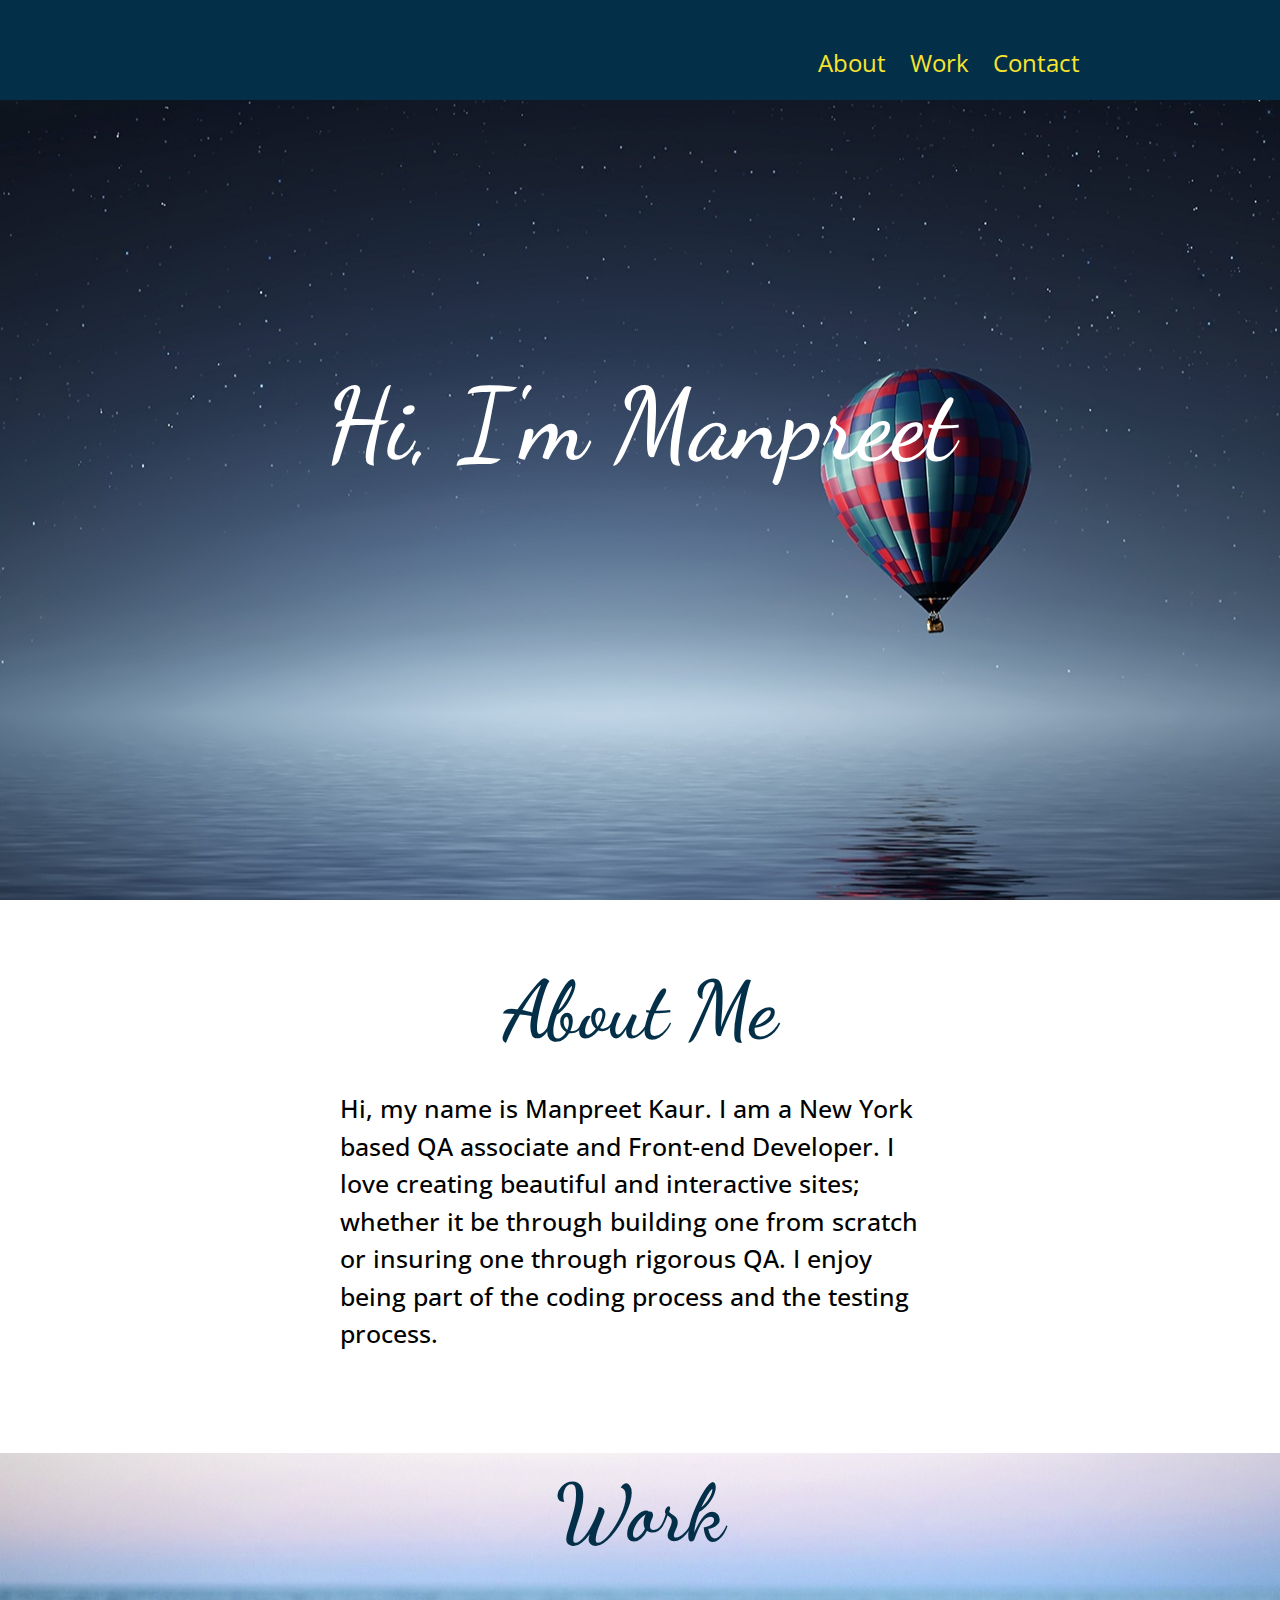
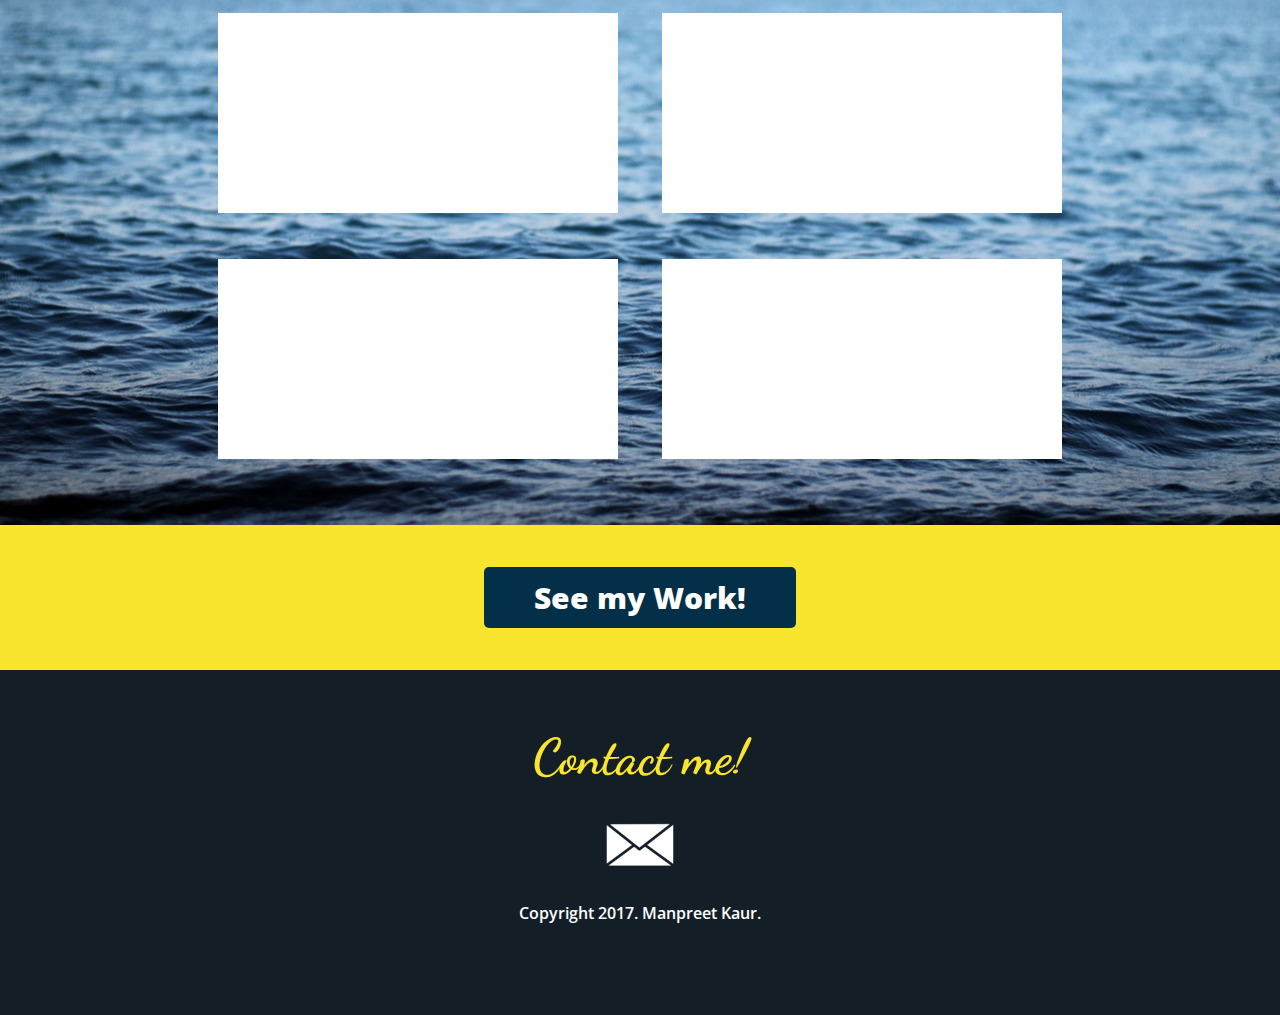
<file: my-site/index.html>
<!DOCTYPE html>
<html lang="en">
	<head>
    	<meta charset="utf-8">
    	<meta name="description" content="Manpreet's personal site">
    	<link href="https://fonts.googleapis.com/css?family=Open+Sans:300italic,300,600,800" rel="stylesheet" type="text/css">

		<title>Manpreet Kaur</title>
		<link href='https://fonts.googleapis.com/css?family=Open+Sans:300italic,300,600,800' rel='stylesheet' type='text/css'>
		<link href="https://fonts.googleapis.com/css?family=Dancing+Script" rel="stylesheet">

        <link href="https://code.ionicframework.com/ionicons/2.0.1/css/ionicons.min.css" type="text/css" rel="stylesheet">

		<!-- external CSS link -->
		<link rel="stylesheet" href="css/reset.css">
		<link rel="stylesheet" href="css/style.css">

	 </head>
	 <body>

	 <div class="header">
		 	<div class="container">
		 	  <span class="mobile-nav">
			    <i class="ion-android-menu"></i>	
	            </span> 
			    <!-- <h1 class="header-logo">Manpreet Kaur</h1> -->
			   <!--  <i class="ion-android-subway"></i> -->
			    <!-- start of main-nav -->
				 <div class="main-nav"> 
				 	<a class="active" href="#About">About</a>
				 	<a class="active" href="#">Work</a>
				 	<a class="active" href="#contact">Contact</a>	 	
			    </div>  <!-- end of main-nav -->
					 
	      </div>    
	 </div>

	 <!-- <div id="center"> -->
	 <!-- start -->
	 <div id="center" class="center-header pic-background"> 
	 <!-- center has flex class -->
		 <div class="header-container"> 
		 <!-- header-container was flexed so that h1 and i class center in the middle of the image -->
		 	<h1>Hi, I'm Manpreet</h1>
		 	<!-- <a class="button yellow" href="#">Get it Now!</a>	  -->
		 	<a href="#About"><i class="ion-ios-arrow-down"></i></a>
		 	</div>
	 </div> 
	 <!-- end -->
     <!-- start -->
	 <div id="About">
	 	<div class="container">
	 		<h2>About Me</h2>
	 		<p>Hi, my name is Manpreet Kaur. I am a New York based QA associate and Front-end Developer. I love creating beautiful and interactive sites; whether it be through building one from scratch or insuring one through rigorous QA. I enjoy being part of the coding process and the testing process.</p>

	 	</div>
	</div>
	<!-- end -->
	<div id="work" class="pic-background">
		<div class="container">
		<!-- QA cards -->
		<h2>Work</h2>
			<div class="work-card"></div>
			<div class="work-card"></div>
			<div class="work-card"></div>
			<div class="work-card"></div>

		<!-- GA projects -->

		</div>
	</div>
	<div id="divider">
		<a class="button blue" href="#">See my Work!</a>
	</div>
	<div id="contact">
		<div class="container">
				    <h1 class="contact-logo">Contact me!</h1>

				    <a href="mailto:mka0019@gmail.com?Subject=Hello" target="_top"><img src="images/email-icon.png" width="100"></a>

				    <h6>Copyright 2017. Manpreet Kaur.</h6>
		      </div> 		
	</div>

 <script src="//ajax.googleapis.com/ajax/libs/jquery/1.9.1/jquery.min.js"></script>
  <script src="java.js"></script>
  <script type="text/javascript" src="slick/slick.min.js"> </script>

	 </body>
</html>
</file>
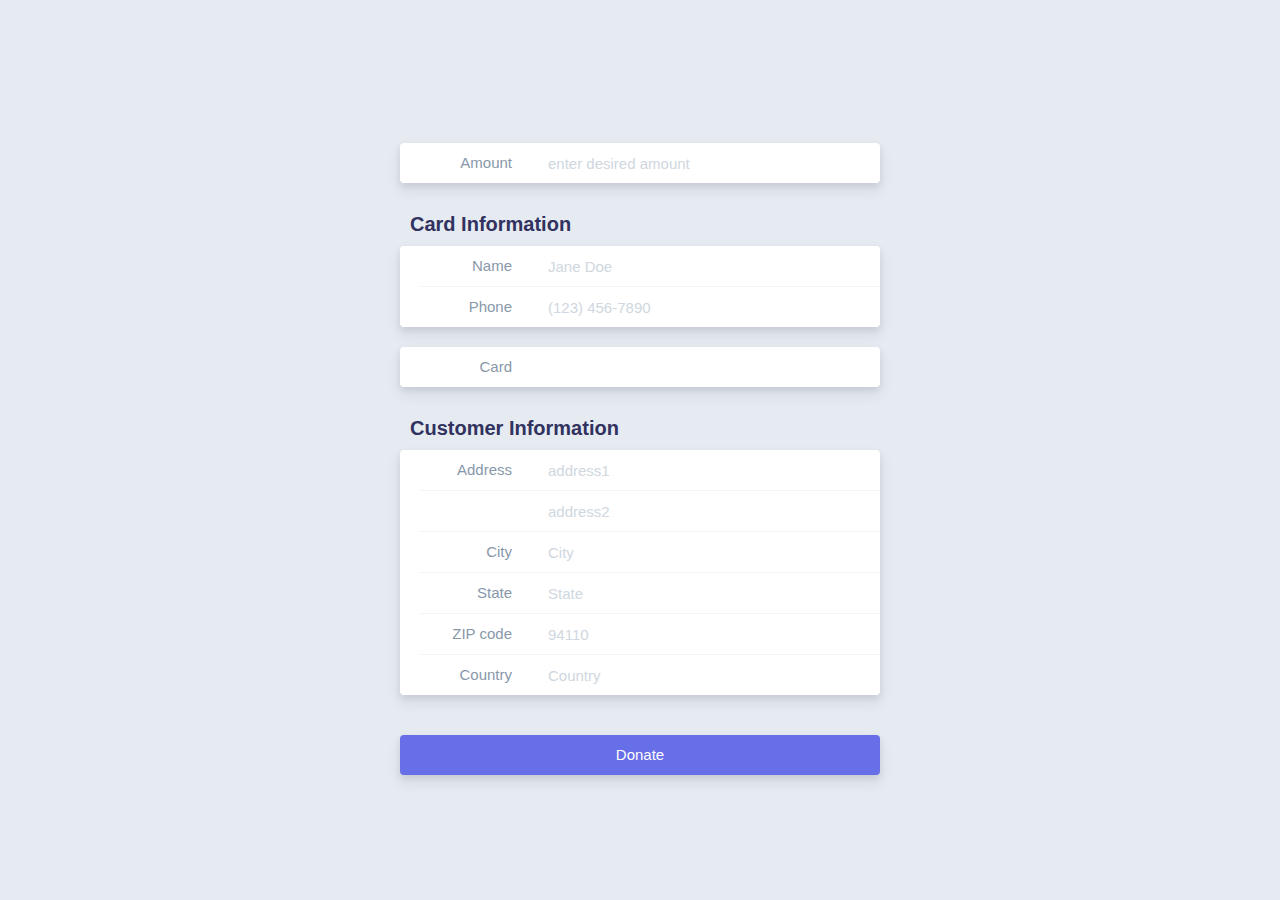
<file: pratice-form/index.html>
<!DOCTYPE html>
<html lang="en">
	<head>
    	<meta charset="utf-8">
    	<meta name="description" content="Casa test form">
		<title>testing casa form</title>
		<!-- external CSS link -->
	<!-- 	<link rel="stylesheet" href="reset.css"> -->
		<link rel="stylesheet" href="style.css">
	 </head>
	 <body>

   <div id="main-nav">
     <div class="container">
       
     </div>
   </div>

	 	<!-- 	<h1>CASA TEST FORM</h1> -->
 <script src="https://js.stripe.com/v3/"></script>
<form action="/charge" method="post" id="payment-form">

 <div class="form-row">
   <label for="card-element">
     <!-- Donations  -->
   </label>
 </div>


 <div class="group">
    <label>
      <span>Amount</span>
      <input type="text" class="field" placeholder="enter desired amount"/>
    </label>
 </div>

 <div class="header-title"> <h1>Card Information</h1> </div>

  <div class="group">
    <label>
      <span>Name</span>
      <input name="cardholder-name" class="field" placeholder="Jane Doe" />
    </label>
    <label>
      <span>Phone</span>
      <input class="field" placeholder="(123) 456-7890" type="tel" />
    </label>
  </div>
  <div class="group">
    <label>
      <span>Card</span>
      <div id="card-element" class="field"></div>
    </label>
  </div>

   <div class="header-title"> <h1>Customer Information</h1> </div>

    <div class="group">
    <label>
      <span>Address</span>
      <input name="address-line1" class="field" placeholder="address1" />
    </label>

    <label>
      <input name="address-line2" class="field" placeholder="address2" />
    </label>
    
    <label>
      <span>City</span>
       <input name="address-city" class="field" placeholder="City"/>
    </label>

    <label>
      <span>State</span>
       <input name="address-state" class="field" placeholder="State"/>
    </label>
    
     <label>
    <span>ZIP code</span>
    <input name="address-zip" class="field" placeholder="94110" />
  </label>

    <label>
      <span>Country</span>
       <input name="address-country" class="field" placeholder="Country"/>
   </label>
    
  </div>




<!-- <input type="text" class="set-amount" placeholder=""/> -->
  <button type="submit">Donate</button>
  <div class="outcome">
    <div class="error" role="alert"></div>
    <div class="success">
      Success! Your Stripe token is <span class="token"></span>
    </div>
  </div>
</form>



 <script src="https://ajax.googleapis.com/ajax/libs/jquery/1.9.1/jquery.min.js"></script>
  <script src="index.js"></script>
  <!--  -->
 
 
	 </body>
</html>
</file>
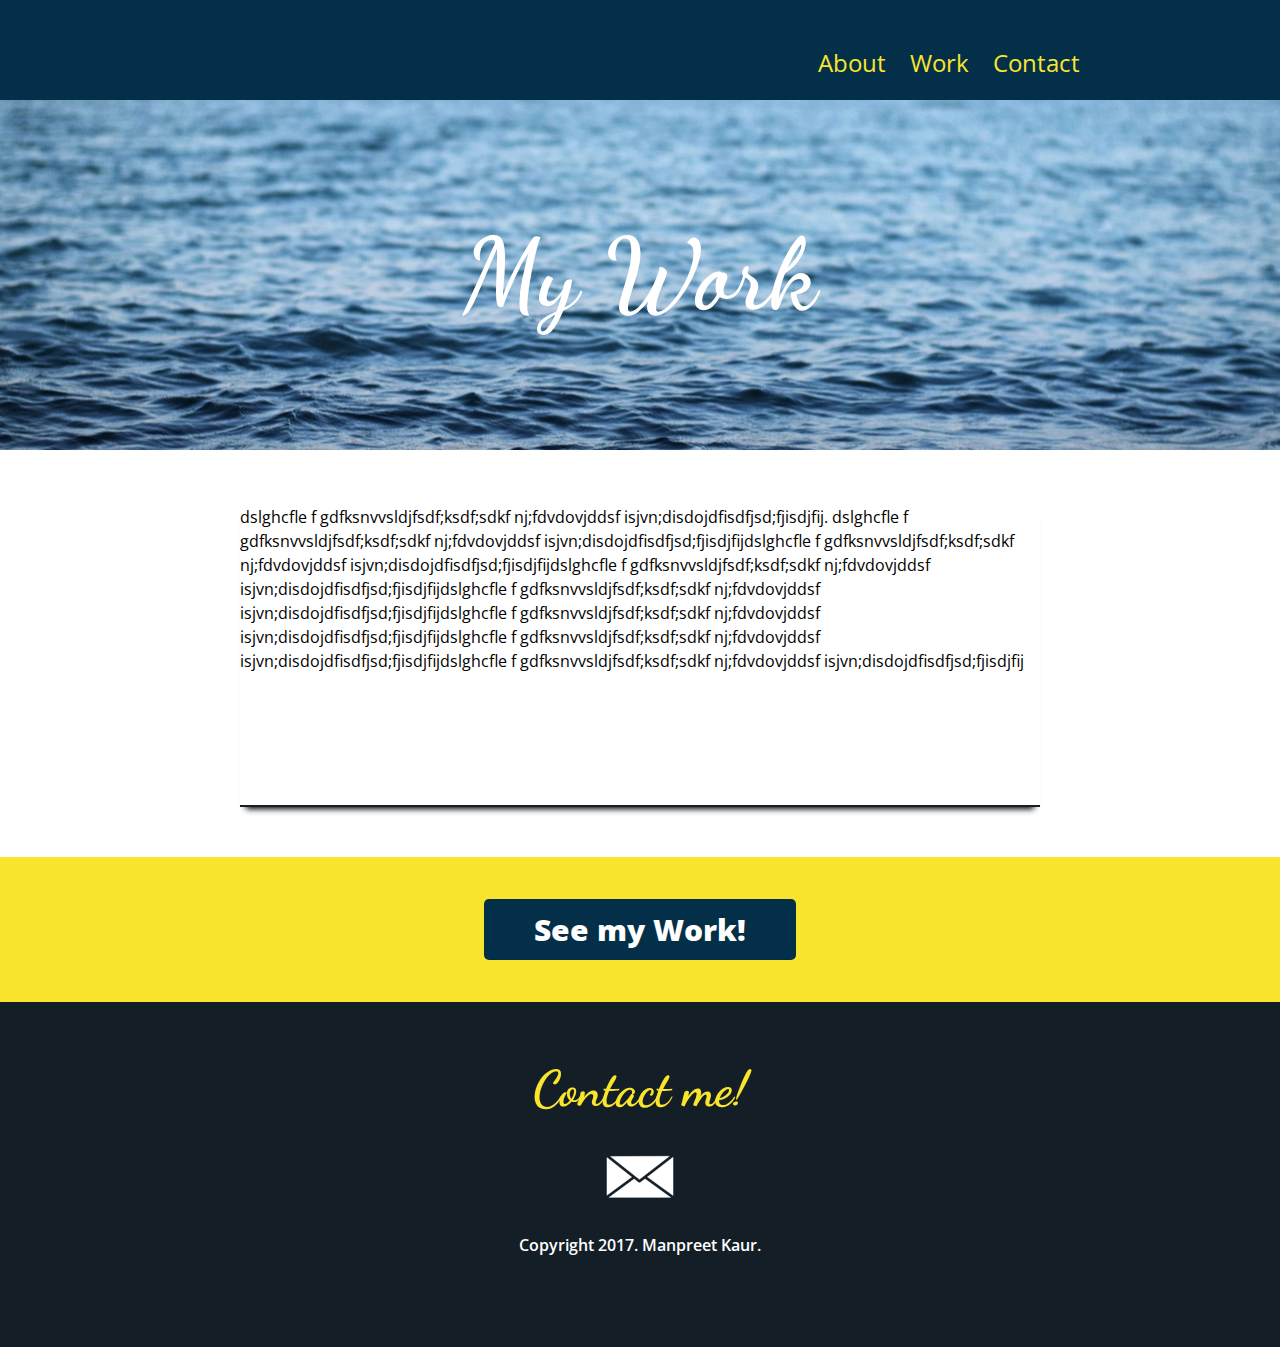
<file: my-site/work.html>
<!DOCTYPE html>
<html lang="en">
	<head>
    	<meta charset="utf-8">
    	<meta name="description" content="Manpreet's personal site">
    	<link href="https://fonts.googleapis.com/css?family=Open+Sans:300italic,300,600,800" rel="stylesheet" type="text/css">

		<title>Manpreet's Work</title>
		<link href='https://fonts.googleapis.com/css?family=Open+Sans:300italic,300,600,800' rel='stylesheet' type='text/css'>
		<link href="https://fonts.googleapis.com/css?family=Dancing+Script" rel="stylesheet">

        <link href="https://code.ionicframework.com/ionicons/2.0.1/css/ionicons.min.css" type="text/css" rel="stylesheet">

		<!-- external CSS link -->
		<link rel="stylesheet" href="css/reset.css">
		<link rel="stylesheet" href="css/style.css">
		<link rel="stylesheet" href="css/style-work.css">
	 </head>
	 <body>

	 <div class="header">
		 	<div class="container">
		 	  <span class="mobile-nav">
			    <i class="ion-android-menu"></i>	
	            </span> 
			    <!-- <h1 class="header-logo">Manpreet Kaur</h1> -->
			   <!--  <i class="ion-android-subway"></i> -->
			    <!-- start of main-nav -->
				 <div class="main-nav"> 
				 	<a class="active" href="file:///C:/Users/MKaur/Desktop/my-site/index.html#About">About</a>
				 	<a class="active" href="#">Work</a>
				 	<a class="active" href="#contact">Contact</a>	 	
			    </div>  <!-- end of main-nav -->					 
	      </div>    
	 </div>


<!-- Work Containers containters  -->
	<div id="work-header" class="center-header pic-background">
		<div class="header-container"> 
			<h1>My Work</h1>
		</div>
	</div>

<div id="work-containers">
	<div class="container-two">
		<p>dslghcfle f gdfksnvvsldjfsdf;ksdf;sdkf nj;fdvdovjddsf isjvn;disdojdfisdfjsd;fjisdjfij. dslghcfle f gdfksnvvsldjfsdf;ksdf;sdkf nj;fdvdovjddsf isjvn;disdojdfisdfjsd;fjisdjfijdslghcfle f gdfksnvvsldjfsdf;ksdf;sdkf nj;fdvdovjddsf isjvn;disdojdfisdfjsd;fjisdjfijdslghcfle f gdfksnvvsldjfsdf;ksdf;sdkf nj;fdvdovjddsf isjvn;disdojdfisdfjsd;fjisdjfijdslghcfle f gdfksnvvsldjfsdf;ksdf;sdkf nj;fdvdovjddsf isjvn;disdojdfisdfjsd;fjisdjfijdslghcfle f gdfksnvvsldjfsdf;ksdf;sdkf nj;fdvdovjddsf isjvn;disdojdfisdfjsd;fjisdjfijdslghcfle f gdfksnvvsldjfsdf;ksdf;sdkf nj;fdvdovjddsf isjvn;disdojdfisdfjsd;fjisdjfijdslghcfle f gdfksnvvsldjfsdf;ksdf;sdkf nj;fdvdovjddsf isjvn;disdojdfisdfjsd;fjisdjfij</p>
	</div>
</div>


<!-- Ending of work containers-->

	<div id="divider">
		<a class="button blue" href="#">See my Work!</a>
	</div>
	<div id="contact">
		<div class="container">
				    <h1 class="contact-logo">Contact me!</h1>

				    <a href="mailto:mka0019@gmail.com?Subject=Hello" target="_top"><img src="images/email-icon.png" width="100"></a>

				    <h6>Copyright 2017. Manpreet Kaur.</h6>
		      </div> 		
	</div>

 <script src="//ajax.googleapis.com/ajax/libs/jquery/1.9.1/jquery.min.js"></script>
  <script src="java.js"></script>
  <script type="text/javascript" src="slick/slick.min.js"> </script>

	 </body>
</html>
</file>
<file: my-site/css/style.css>
body{

   font-family: 'Open Sans', Helvetica, Arial, sans-serif;
   background: #131e27;
   line-height: 1.5;
   /*possible color: #e7dae4*/

}

.header{

	background-color: #033048;
	padding: 30px;
}

.container{

	width: 900px;
	margin: 0 auto;
	padding-bottom: 40px;
}

.container .header-logo{
	float: left;
}

.header-logo{
      color: #fff;    
}

.header-logo, .contact-logo{
	 font-size: 50px;
      font-weight: 700;
}

.main-nav{

	float: right;
	margin-top: 15px;
}

a{
   text-decoration: none;
}

.active{

	color: #f9e42e;
	padding: 10px;
	font-size: 24px;
}

.main-nav a:hover{
	
	color:#fff;
}

#center{

	background-image: url(../images/header_ballon_big.jpg); 
	height: 600px;
	/*width: 80%;
	margin: 0 auto;*/
     /*display: flex; 
     align-items: center; 
     justify-content: center; */
     /*This will align items dead in the center of the image. */
     /*i put my .center h1 and .center a in a div, then applied the display flex on the outer div*/
}

.center-header{
	display: flex; 
     align-items: center; 
     justify-content: center; 
}

.pic-background{

	background-repeat: no-repeat;
	background-position: center;
	text-align: center;
}

h1, h2, h3{
	font-family: 'Dancing Script', cursive;
}


.ion-ios-arrow-down, #center, #work-header h1{

	color: #fff;
	font-size: 100px;
	font-weight: 600;
	padding: 100px 100px;

}


/*.yellow{
	color: #033048;
	background-color: yellow;
}

.yellow:hover{
	color: yellow;
	background-color: #033048;
}*/

.button{

	padding: 10px 50px;
	border-radius: 5px;
	font-size:30px;
	font-weight: 800;

}

#About{

	background-color: #fff;
	padding: 50px;
	/*color: #033048;*/

}

.container h2, h3{

   font-weight: 600;
   padding-bottom: 20px;
   text-align: center;
   color: #033048;

}

.container h2{
   
   font-size: 80px;

}

.container h3{
   
   font-size: 60px;
}

.container p{

	width: 600px;
	font-size: 25px;
	font-weight: 500;
	padding-bottom: 10px;
	margin: 0 auto;

}


ul{
	 list-style-type: square;
}

/*.list-uls{

	padding: 20px;
	margin-left: 50px;
	font-size: 25px;
}*/

#work{

	background-image: url(../images/clear_water.jpeg); 
	background-size: cover;
	/*width: 80%;
	margin: auto;*/
	/*text-align: center;*/
/*	padding: 100px;*/

}

.work-card{
    width: 400px;
    height: 200px;
    /* margin: 20px; */
    /* float: left; */
    background-color: #fff;
    /* text-align: center; */
    margin: 20px;
    position: relative;
    display: inline-flex;

}
/*
blockquote{
	color: white;
	font-style: italic;
	font-size: 36px;
	padding: 70px;
}

blockquote span{
 
 	font-style: normal;
 	font-weight: 600;
 	display: block;

}*/

.blue{
	background-color: #033048;
	color:#fff;

}

.blue:hover{
	background-color: #fff;
	color:#033048;
}

#divider{
	background-color: #f9e42e;
	padding: 50px;
	text-align: center;

}

#contact{
	text-align: center;
	color: #fff;
	padding: 50px;
}

.contact-logo{
	color: #f9e42e; 
	/*yellow shade*/

}


#contact h6{
	font-weight: 600;
}

.mobile-nav{
	display: none;
}

/* ------------- mobile css ----------- */

@media screen and (max-width:760px){

	h1{
		font-size: 70px;
	}

	.container h2{

		font-size: 50px;
	}

	h3{

		font-size: 35px;
	}

	.button{
		padding: 10px 20px;
	}

	#center{
		height: 400px;
		padding: 50px;
	}

	.container{
		/*margin: 1.5em;*/
		width: auto;
	}

	 #About{
	 	padding: 60px 15px;
	 }

	 /*.container h3{
	 	font-size: 25px;
	 }*/

	 .container p{
	 	width: 275px;
        font-size: 15px;
	 }

	 .main-nav{
	 	/*display: none;*/
	 	visibility: hidden;
	 /*	display: block;
	 		float: right;
	 		border: 2px solid yellow;
    		padding: 0 10px;*/
	 }

	 .showactive{
	 	visibility: visible;
	 	/*text-align: center;*/
	 }

	 .showactive a{
		font-size: 48px;
	    font-weight: 600;
	    float: left;
	    width: 100%;
	 }

	 .showactive a:hover{

	 }

	 #center h2{
	 	padding: 125px 10px;
	 }

	/* blockquote{

	 	font-size: 28px;
	 }*/

	 .mobile-nav {

	 		display: block;
	 		float: right;
	 		border: 2px solid yellow;
    		padding: 0 10px;
    		/*margin-right: 10px;*/
	 	
	 }

	 i:hover{
	 	opacity: 0.8;
	 	cursor: pointer;
	 }

	  .ion-android-menu{
	  	color: yellow;
	  	font-size: 35px;
	  }

	 .ion-android-menu:before{
	 	content: "\f20d";
	 }

	 /* .ion-android-menu:after{
	 	display: none;
	 }*/

	.overlay{

		position: fixed;
		/*width: 100%;*/ 
		/*was causing my icons to shift to the right*/
		height:100%;
        z-index: 2;
        background:rgba(0, 36, 70, 0.9)
	}

      .ion-android-close:before{
      	content: "\f2d7";
      }

    /*.ion-ios-arrow-down, .center h2{
	font-size: 70px;

     }*/

     .ion-ios-arrow-down{
     	visibility: hidden;
     }



}
</file>
<file: pratice-form/style.css>
* {
  font-family: "Helvetica Neue", Helvetica;
  font-size: 15px;
  font-variant: normal;
  padding: 0;
  margin: 0;
}

html {
  height: 100%;
}

body {
  background: #E6EBF1;
  align-items: center;
  min-height: 100%;
  display: flex;
  width: 100%;
}

form {
  width: 480px;
  margin: 20px auto;
}

.group {
  background: white;
  box-shadow: 0 7px 14px 0 rgba(49,49,93,0.10),
              0 3px 6px 0 rgba(0,0,0,0.08);
  border-radius: 4px;
  margin-bottom: 20px;
}

label {
  position: relative;
  color: #8898AA;
  font-weight: 300;
  height: 40px;
  line-height: 40px;
  margin-left: 20px;
  display: block;
}

.group label:not(:last-child) {
  border-bottom: 1px solid #F0F5FA;
}

label > span {
  width: 20%;
  text-align: right;
  float: left;
}

.field {
  background: transparent;
  font-weight: 300;
  border: 0;
  color: #31325F;
  outline: none;
  padding-right: 10px;
  padding-left: 10px;
  cursor: text;
  width: 70%;
  height: 40px;
  float: right;
}

.field::-webkit-input-placeholder { color: #CFD7E0; }
.field::-moz-placeholder { color: #CFD7E0; }
.field:-ms-input-placeholder { color: #CFD7E0; }

button {
  float: left;
  display: block;
  background: #666EE8;
  color: white;
  box-shadow: 0 7px 14px 0 rgba(49,49,93,0.10),
              0 3px 6px 0 rgba(0,0,0,0.08);
  border-radius: 4px;
  border: 0;
  margin-top: 20px;
  font-size: 15px;
  font-weight: 400;
  width: 100%;
  height: 40px;
  line-height: 38px;
  outline: none;
}

button:focus {
  background: #555ABF;
}

button:active {
  background: #43458B;
}

.outcome {
  float: left;
  width: 100%;
  padding-top: 8px;
  min-height: 24px;
  text-align: center;
}

.success, .error {
  display: none;
  font-size: 13px;
}

.success.visible, .error.visible {
  display: inline;
}

.error {
  color: #E4584C;
}

.success {
  color: #666EE8;
}

.success .token {
  font-weight: 500;
  font-size: 13px;
}

.header-title h1{

  color: #31325F;
  font-size: 20px;
  padding: 10px;
}

.form-row label{
  font-size: 40px;
    color: #31325F;
    padding-bottom: 10px;
}
</file>
<file: my-site/css/style-work.css>
#work-containers{
	background-color: white;
	padding: 50px 0;
}

.container-two{

	width: 800px;
    height: 300px;
    background-color: white;
    border-bottom: 2px solid #131e27;
    margin: 0 auto;
    /*box-shadow: 10px 10px 5px #888888;*/
    /*will give overall the box shadow*/
    /* padding-top: 10px; */
    margin-top: 10px;
    -webkit-box-shadow: 0 8px 6px -6px black;
	-moz-box-shadow: 0 8px 6px -6px black;
	box-shadow: 0 8px 6px -6px black;
	margin-top: 5px;
	/*this gives only the bottom of the box shadow*/
}

#work-header{	
	background-image: url(../images/clear_water.jpeg); 
		background-size: cover;
}
</file>
